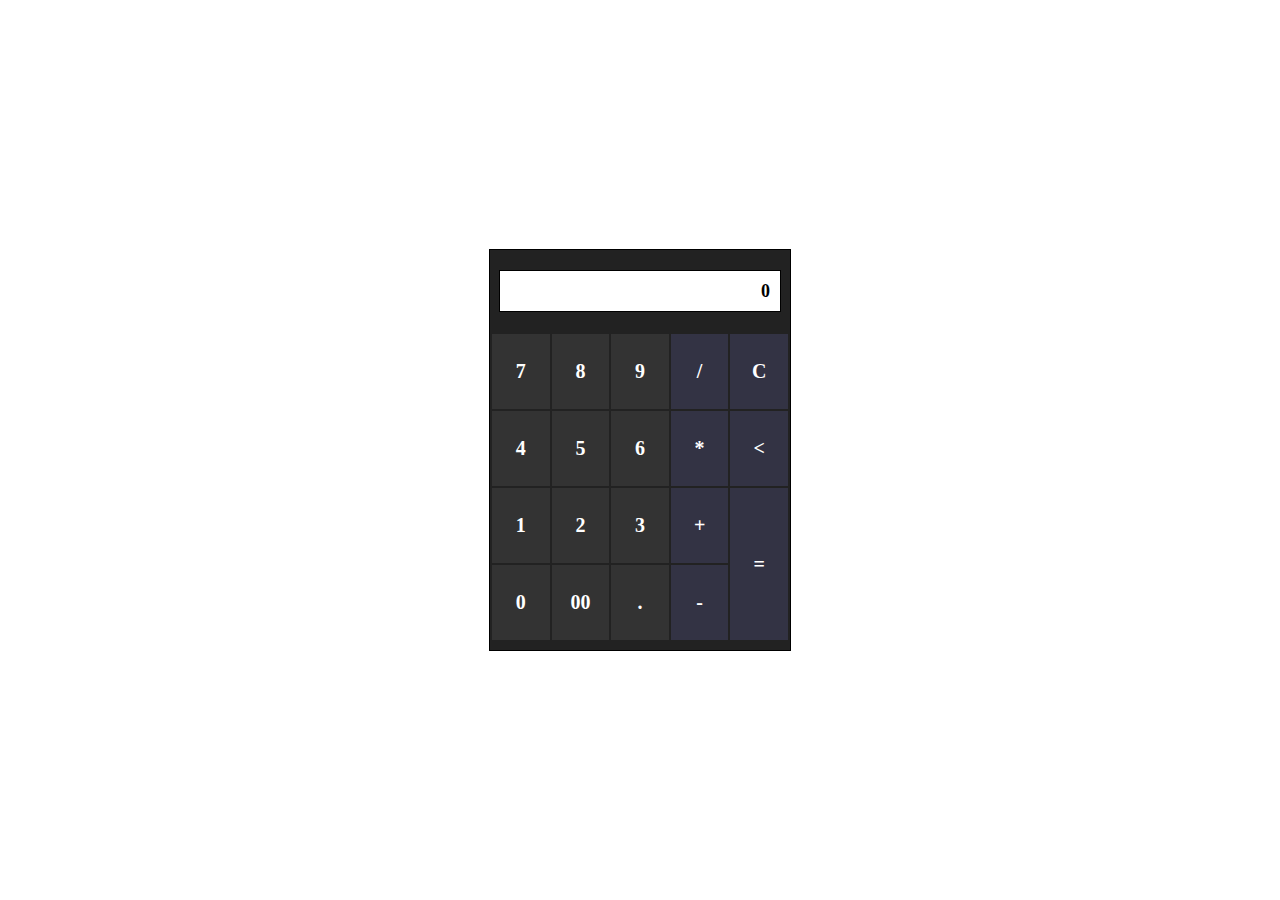
<file: index.html>
<!DOCTYPE html>
<html lang="en">
    <head>
	<link href="style.css" rel="stylesheet" type="text/css"/>
	<script src="script.js" defer></script>
        <meta charset="UTF-8">
        <meta name="viewport" content="width=device-width, initial-scale=1.0">
        <meta http-equiv="X-UA-Compatible" content="ie=edge">
        <title>Calculator</title>
    </head>
    <body>
        <div class="container">  
            <div class="view">0</div>
        </div>
    </body>
</html>
</file>
<file: style.css>
div
body{width:100%;height:100%;position:absolute;border:0;border-spacing:0;margin:0;padding:0}html .container,body .container{position:fixed;background-color:#222;user-select:none;top:0;left:0;right:0;bottom:0;width:300px;height:400px;border:1px solid;margin:auto;overflow:hidden}body .container .view{width:260px;height:20px;border:1px solid;margin:20px auto;line-height:20px;text-align:right;padding:10px;background-color:#fff;font-size:18px;font-weight:600}html .container .keyboard,body .container .keyboard{position:relative;width:100%;text-align:center}html .container .keyboard .keyboard-row,body .container .keyboard .keyboard-row{height:75px}html .container .keyboard .keyboard-row .keyboard-key,body .container .keyboard .keyboard-row .keyboard-key{width:30px;background-color:#333;color:#fff;font-weight:600;font-size:20px;cursor:pointer}html .container .keyboard .keyboard-row .keyboard-key.soft,body .container .keyboard .keyboard-row .keyboard-key.soft{background-color:#334}
</file>
